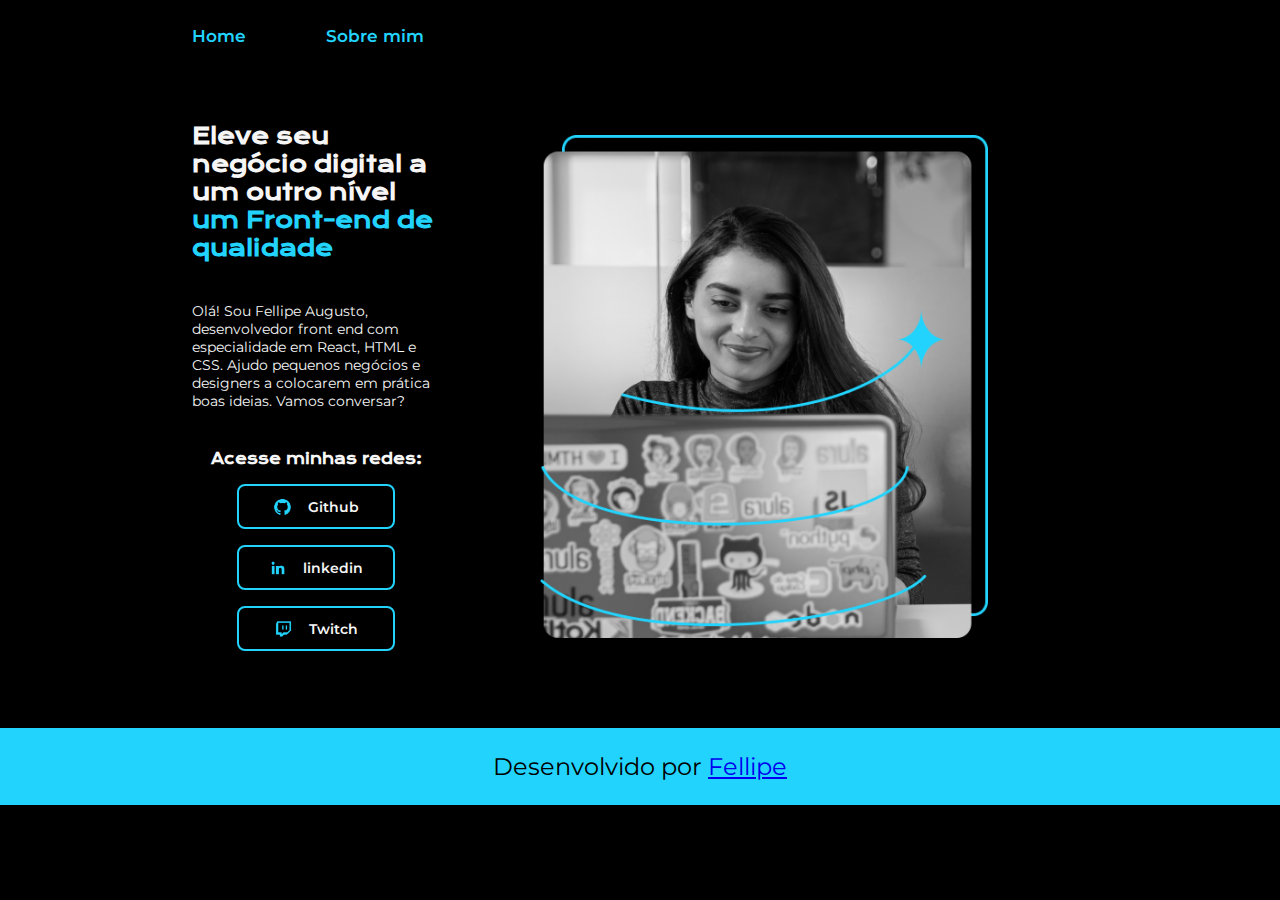
<file: index.html>
<!DOCTYPE html>
<html lang="pt-br">
<head>
    <meta charset="UTF-8">
    <meta http-equiv="X-UA-Compatible" content="IE=edge">
    <meta name="viewport" content="width=device-width, initial-scale=1.0">
    <title>Documento</title>
    <link rel="stylesheet" href="./styles css/style.css">
</head>
    <body>
    
        <header class="cabecalho">    
            <nav class="cabecalho__menu">
                <a href="index.html" class="cabecalho__menu__link">Home</a>
                <a href="about.html" class="cabecalho__menu__link">Sobre mim</a>
            </nav>
        </header>
        
        <main class="apresentacao">
            <section class="apresentacao__conteudo">
                <h1 class="apresentacao__conteudo__titulo">
                    Eleve seu negócio digital a um outro nível <strong class="titulo-destaque"> um Front-end de qualidade </strong>
                </h1>
                <p class="apresentacao__conteudo__texto">Olá! Sou Fellipe Augusto, desenvolvedor front end  com especialidade em React, HTML e CSS. Ajudo pequenos negócios e designers a colocarem em prática boas ideias. Vamos conversar?</p>
                <div class="apresentacao__links">
                    <h2 class="apresentacao__links__subtitulo">Acesse minhas redes:</h2>
                    
                    <a class="apresentacao__links__links" href="https://www.github.com/lxpxx">
                      <img src="./assets/assets/github.png" class="logos">
                      Github
                    </a>

                    <a class="apresentacao__links__links" href="https://www.linkedin.com/in/fellipe-augusto-232343257">
                      <img src="./assets/assets/linkedin.png" class="logos">
                      linkedin
                    </a>

                    <a class="apresentacao__links__links" href="https://www.twitch.tv/pvp_lipe">
                      <img src="./assets/assets/twitch.png" class="logos">
                      Twitch
                    </a>
                </div>
            </section>
            
            <img class="imagem_de_programadora" src="./assets/Imagem.png" alt="imagem de uma programadora">
            
        </main>

        <footer class="rodape">
            <p>Desenvolvido por <a href="https://www.github.com/lxpxx">Fellipe</a></p>
        </footer>
    </body>
</html>
</file>
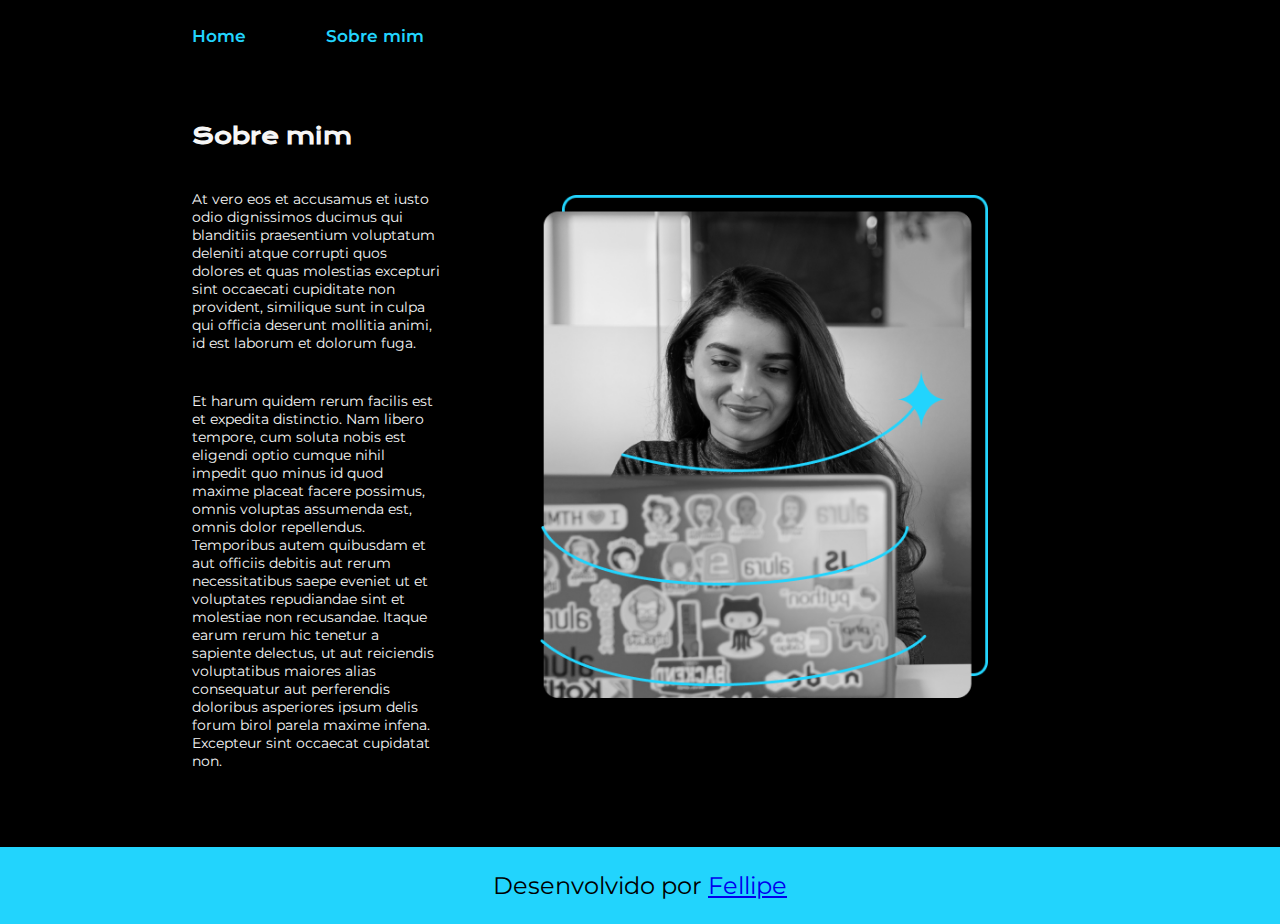
<file: about.html>
<!DOCTYPE html>
<html lang="pt-br">

<head>
    <meta charset="UTF-8">
    <meta http-equiv="X-UA-Compatible" content="IE=edge">
    <meta name="viewport" content="width=device-width, initial-scale=1.0">
    <title>Sobre mim</title>
    <link rel="stylesheet" href="./styles css/style.css">
</head>

<body>
    <header class="cabecalho">
        <nav class="cabecalho__menu">
            <a href="index.html" class="cabecalho__menu__link">Home</a>
            <a href="about.html" class="cabecalho__menu__link">Sobre mim</a>
        </nav>
    </header>

    <main class="apresentacao">
        <section class="apresentacao__conteudo">
            <h1 class="apresentacao__conteudo__titulo">Sobre mim</h1>
            <p class="apresentacao__conteudo__texto">At vero eos et accusamus et iusto odio dignissimos ducimus qui blanditiis praesentium voluptatum deleniti
                atque corrupti quos dolores et quas molestias excepturi sint occaecati cupiditate non provident,
                similique sunt in culpa qui officia deserunt mollitia animi, id est laborum et dolorum fuga.
            </p>
            <p class="apresentacao__conteudo__texto">Et harum quidem rerum facilis est et expedita distinctio. Nam libero tempore, cum soluta nobis est
                eligendi optio cumque nihil impedit quo minus id quod maxime placeat facere possimus, omnis voluptas
                assumenda est, omnis dolor repellendus. Temporibus autem quibusdam et aut officiis debitis aut rerum
                necessitatibus saepe eveniet ut et voluptates repudiandae sint et molestiae non recusandae. Itaque earum
                rerum hic tenetur a sapiente delectus, ut aut reiciendis voluptatibus maiores alias consequatur aut
                perferendis doloribus asperiores ipsum delis forum birol parela maxime infena. Excepteur sint occaecat
                cupidatat non.
            </p>
        </section>
        <img class="imagem_de_programadora" src="./assets/Imagem.png" alt="imagem de uma programadora">
    </main>

    <footer class="rodape">
        <p>Desenvolvido por <a href="https://www.github.com/lxpxx">Fellipe</a></p>
    </footer>
</body>

</html>
</file>
<file: styles css/style.css>
@import url('https://fonts.googleapis.com/css2?family=Krona+One&display=swap');
@import url('https://fonts.googleapis.com/css2?family=Krona+One&family=Montserrat&display=swap');
@import url('https://fonts.googleapis.com/css2?family=Krona+One&family=Montserrat:wght@600&display=swap');

:root {
    --cor-primaria: #000000;
    --cor-secundaria: #f6f6f6;
    --cor-terciaria: #22d4fd;
    --cor-hover: #272727;
    
    --fonte-primaria:'Krona One', sans-serif;
    --fonte-secundaria: 'Montserrat', sans-serif;
}

* {
margin: 0px;
padding: 0px;
}

body {
    background-color: var(--cor-primaria);
    color: var(--cor-secundaria);
    box-sizing: border-box;
}
.cabecalho {
    padding: 2% 0% 0% 15%;
}
.cabecalho__menu {
    display: flex;
    gap: 80px;
}
.cabecalho__menu__link {
    color: var(--cor-terciaria);
    font-family:var(--fonte-secundaria);
    font-size: 1.06rem;
    font-weight: 600;
    text-decoration: none;
}
.apresentacao {
    padding: 6% 15%;
    display: flex;
    align-items: center;
    justify-content: space-between;
    gap: 30;
}



.apresentacao__conteudo {
    width: 50%;
    display: flex;
    flex-direction: column;
    gap: 40px;
}
.apresentacao__conteudo__titulo {
    font-family: var(--fonte-primaria);
    font-size: 1.375rem;
}

.titulo-destaque {
    color: var(--cor-terciaria);

}
.apresentacao__conteudo__texto {
    
    font-family: var(--fonte-secundaria);
    font-size: 0.875rem;
}
.apresentacao__links__subtitulo {
    font-size: 0.9rem;
    font-family: var(--fonte-primaria);
}
.apresentacao__links {
    display: flex;
    flex-direction: column;
    justify-content: space-between;
    align-items: center;
    gap: 16px;
}
.logos {
    width: 18,5px;
    height: 18px;
}
.apresentacao__links__links {
    display: flex;
    justify-content: center;
    gap: 16px;
    font-family: var(--fonte-secundaria);
    font-weight: 600;
    color: var(--cor-secundaria);
    width: 50%;
    padding: 11.5px 15px;
    font-size: 0.875rem;
    text-decoration: none;
    border: 2px solid var(--cor-terciaria);
    border-radius: 8px;
}
.apresentacao__links__links:hover {
    background-color: var(--cor-hover);
}
.imagem_de_programadora {
    margin: 0 100px 0;
    width: 50%;
}
.rodape {
    padding: 24px;
    color: var(--cor-primaria); 
    background-color: var(--cor-terciaria);
    text-align: center;
    font-family: var(--fonte-secundaria);
    font-size: 1.5rem;
    font-weight: 400;
}
@media (max-width: 1200px) {
    .cabecalho {
        padding: 10%;
    }

    .cabecalho__menu {
        justify-content: center;
    }
    
    .imagem_de_programadora {
        margin: 0 0 30px 0;
    }

    .apresentacao {
        flex-direction: column-reverse;
        padding: 5%;
    }
    .apresentacao__conteudo {
        width: auto;
    }
    
}
</file>
